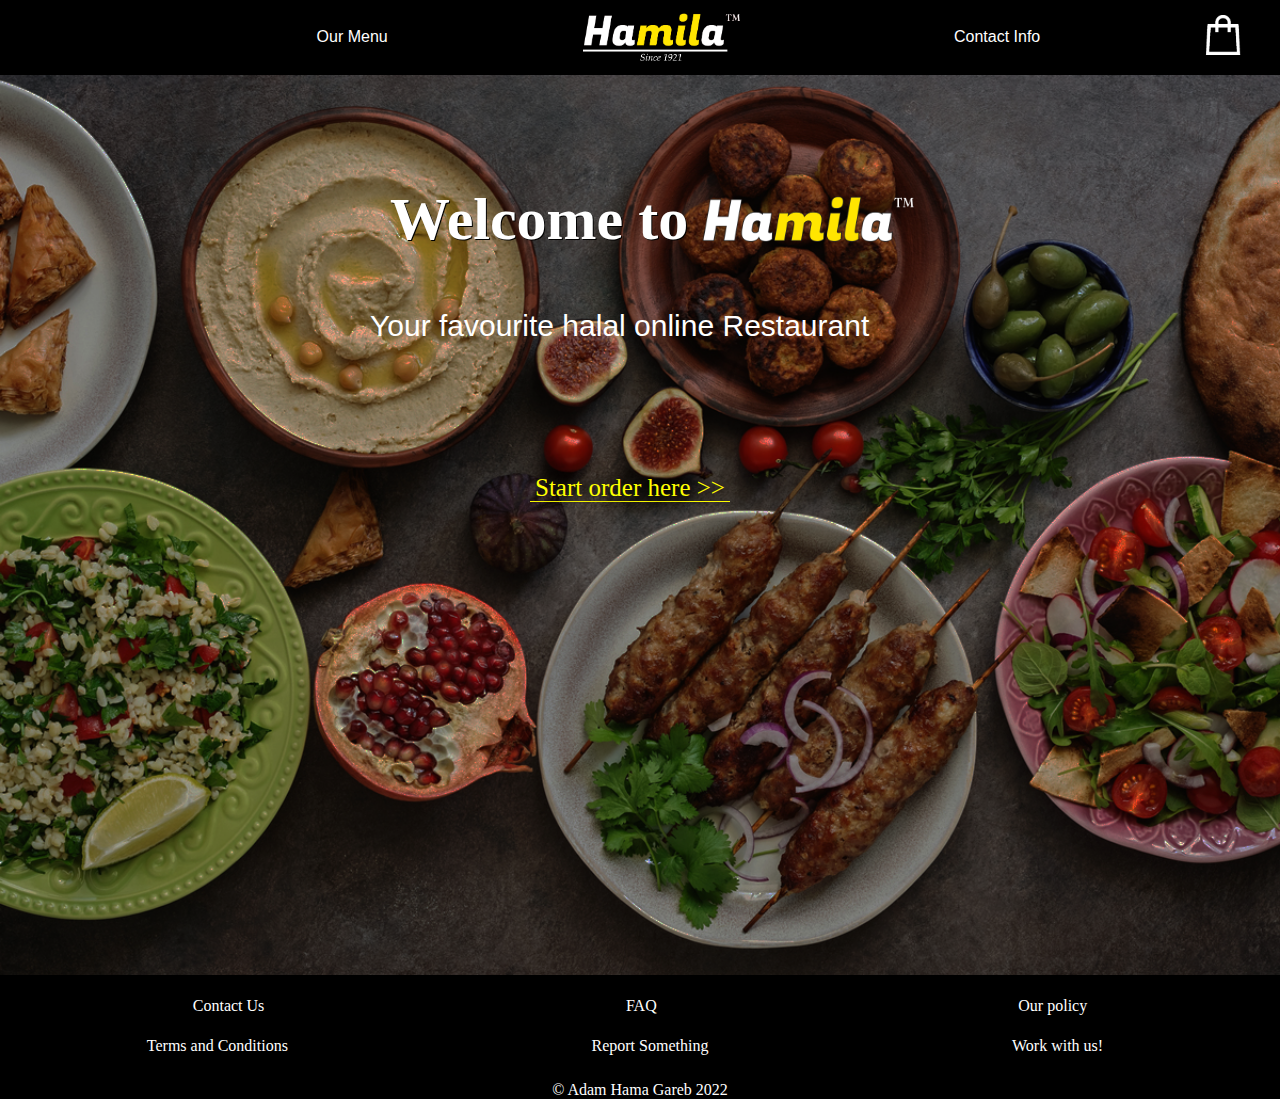
<file: index.html>
<!DOCTYPE html>
<html lang="en">
<head>
    <meta charset="UTF-8">
    <meta http-equiv="X-UA-Compatible" content="IE=edge">
    <meta name="viewport" content="width=device-width, initial-scale=1.0">
    <link rel="stylesheet" href="style.css">
    <title>Hamila Online Restaurant!</title>

    <!-- I denna navigation bar så har vi de olika anchor tags som länkar till varsin html fil
    här i header sektionen av sidan -->
    <nav class="links">
        
        <div class="OurMenu underlineAnimation"><a href="Menu.html">Our Menu</a></div>
        <div class="HamilaLogo"><a href="index.html"><img src="img/Hamila tm logo ver 3.png" alt="Hamila" width="170"></a></div>
        <div class="contact underlineAnimation"><a href="contact.html">Contact Info</a></div>
        <div class="shopbasket"><a href="myOrder.html"><img src="img/shopbasketwhite.png" alt="shopping_basket" height="40"></a></div>
    </nav>
</head>
<body>
    <!-- Den här div:en med classen bodyEdit är som "huvuddelen" av min body då den innehåller 
    framförallt bakgrundsbilden som täcker hela bodyn, och intui den så har jag andra form av div
    och html funktioner -->
    <div class="bodyEdit">
        <div class="welcome_text">
            <!-- Denna div har några CSS animationer vilket får allt i innehållet att animeras -->
            <div class="welcome_animation">
                <h1 class="h1Adjust">Welcome to  </h1><img src="img/Hamila_logo_full.png" alt="Hamila" width="220" height="50" class="hamilaAdjust">
            </div>
        <br><p class="welcome_animation">Your favourite halal online Restaurant</p>
        <a href="Menu.html" class="orderAnchor">Start order here >></a>
        </div>
    </div>
</body>
<footer>
    <!-- I denna div i footern så har vi en div som har display:flex I CSS:en vilket håller alla
    dessa anchor tags på plats -->
    <div class="footerFlex">
        <a href="#" class="hoverEffect">Contact Us</a>
        <a href="#" class="hoverEffect">FAQ</a>
        <a href="#" class="hoverEffect">Our policy</a>
    </div>
    <!-- Samma gäller för denna div -->
    <div class="footerFlex2">
        <a href="#" class="hoverEffect">Terms and Conditions</a>
        <a href="#" class="hoverEffect">Report Something</a>
        <a href="#" class="hoverEffect">Work with us!</a>
    </div>
    <p class="copyrightCenter">© Adam Hama Gareb 2022</p>
</footer>
</html>
</file>
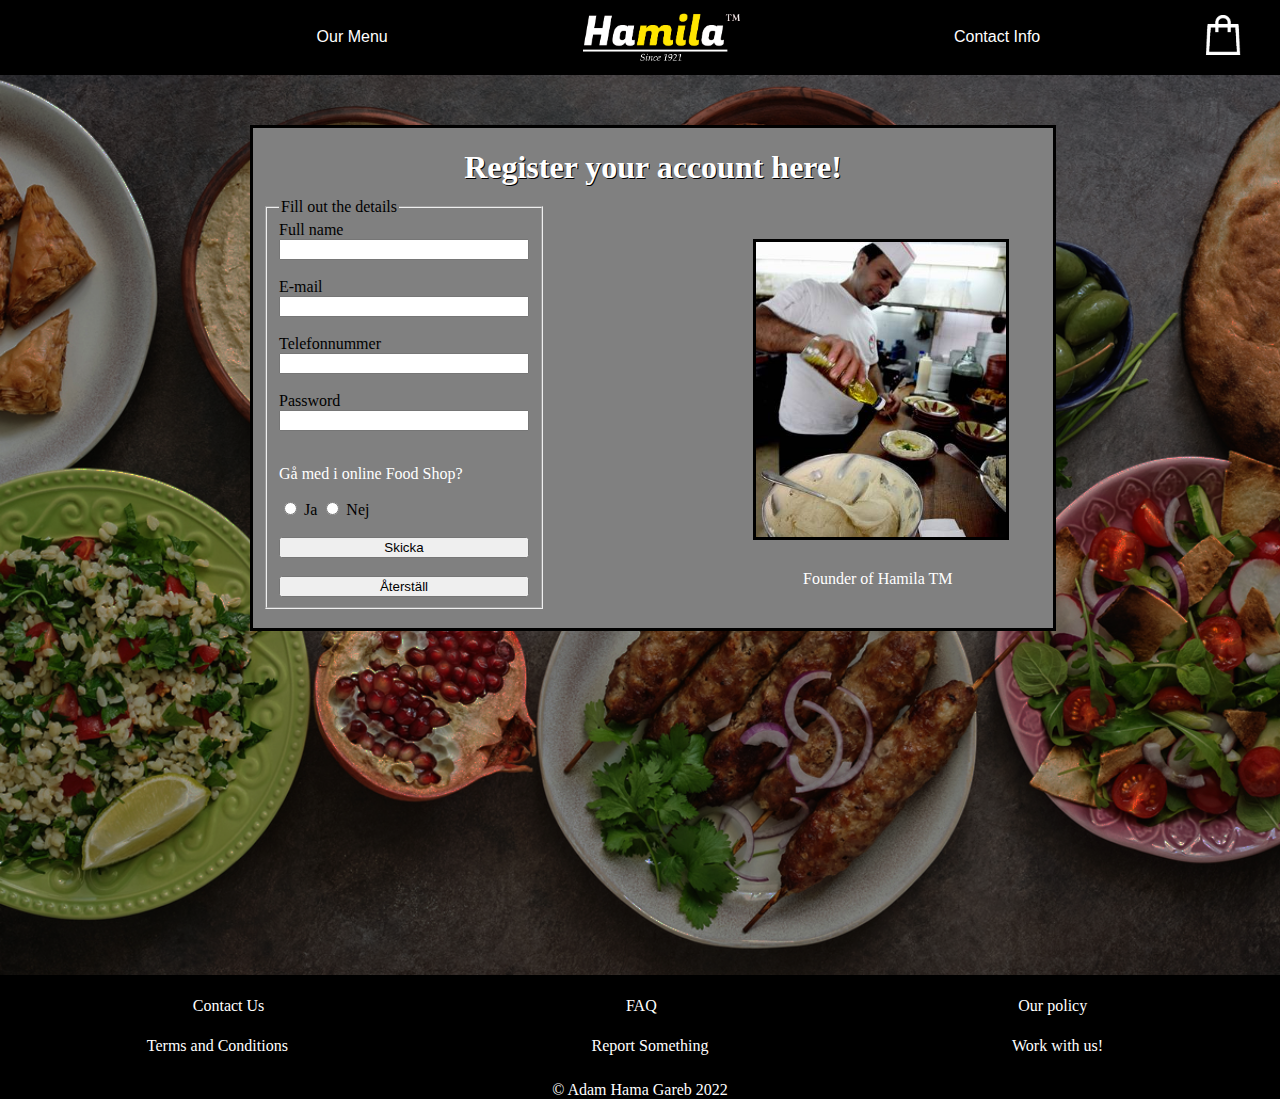
<file: contact.html>
<!DOCTYPE html>
<html lang="en">
<head>
    <meta charset="UTF-8">
    <meta http-equiv="X-UA-Compatible" content="IE=edge">
    <meta name="viewport" content="width=device-width, initial-scale=1.0">
    <link rel="stylesheet" href="style.css">
    <title>Hamila Online Restaurant!</title>

    <nav class="links">
        <!-- <div class="AboutUs underlineAnimation"><a href="">About Us</a></div> -->
        <div class="OurMenu underlineAnimation"><a href="Menu.html">Our Menu</a></div>
        <div class="HamilaLogo"><a href="index.html"><img src="img/Hamila tm logo ver 3.png" alt="Hamila" width="170"></a></div>
        <div class="contact underlineAnimation"><a href="contact.html">Contact Info</a></div>
        <div class="shopbasket"><a href="myOrder.html"><img src="img/shopbasketwhite.png" alt="shopping_basket" height="40"></a></div>
    </nav>
</head>
<body>
    <div class="bodyEdit">
            <!-- Denna div används som en container till innehållet, i CSS så har vi gett den 
            bakgrundfärg och border, för att se tydligt vad div:en gör -->
            <div class="contactContainer">
                <h1 class="center">Register your account here!</h1>

                <div class="contactPadding">
                
                <!-- Här har fieldset lagts till, för att markera utsidan av denna formulär -->
                <fieldset class="fieldsetWidth">
                    <!-- legend för att lägga en "titel" till fieldset -->
                    <legend>Fill out the details</legend>

                <div class="inputFlex">

                <!-- Label för att tydliggöra att fylla i Full Name samt input för att fylla i -->
                <label for="fullName">Full name</label>
                <input type="text" name="fullName" id="fullname">

                <br>

                <!-- Label och input för email field -->
                <label for="email" class="emailEdit">E-mail</label>
                <input type="text" name="email" id="email">

                <br>
                
                <!-- Label och input för telefonnummer field -->
                <label for="telNmr" class="telNumber">Telefonnummer</label>
                <input type="text" class="telNmr" id="telefonnummer">

                <br>

                <!-- Label och input för password field -->
                <label for="password">Password</label>
                <input type="text" name="password" id="password">

                <br>
                
                <!-- Här används radio knappar som man ser i type="radio" så att använder bara
                kan fylla i en kriterie till frågan i paragraph:en-->
                <form action="#">
                <p>Gå med i online Food Shop?</p>
                <input type="radio" name="radio" id="onlineFoodShop" value="onlineFoodShop">
                <label for="onlineFoodShop">Ja</label>
                <input type="radio" name="radio" id="onlineFoodShop" value="onlineFoodShop">
                <label for="onlineFoodShop">Nej</label> 
                </form>

                <br>

                <!-- Slutligen lades några buttons till för att användaren ska ha möjligheten att
                skicka eller återställe sitt svar -->
                <button>Skicka</button>
                <br>
                <button>Återställ</button>

                </div>

                </fieldset>

                </div>

                <!-- En bild lades till bredvid formulären med img src och en paragraph under den -->
                <img class="CEOimgPlacement" src="/img/Hamila_CEO.jpg" alt="CEOpic" width="250">
                <p class="contactParagraphPlacement">Founder of Hamila TM</p>
            </div>
    </div>
</body>
<footer>
    <div class="footerFlex">
        <a href="#" class="hoverEffect">Contact Us</a>
        <a href="#" class="hoverEffect">FAQ</a>
        <a href="#" class="hoverEffect">Our policy</a>
    </div>
    <div class="footerFlex2">
        <a href="#" class="hoverEffect">Terms and Conditions</a>
        <a href="#" class="hoverEffect">Report Something</a>
        <a href="#" class="hoverEffect">Work with us!</a>
    </div>
    <p class="copyrightCenter">© Adam Hama Gareb 2022</p>
</footer>
</html>
</file>
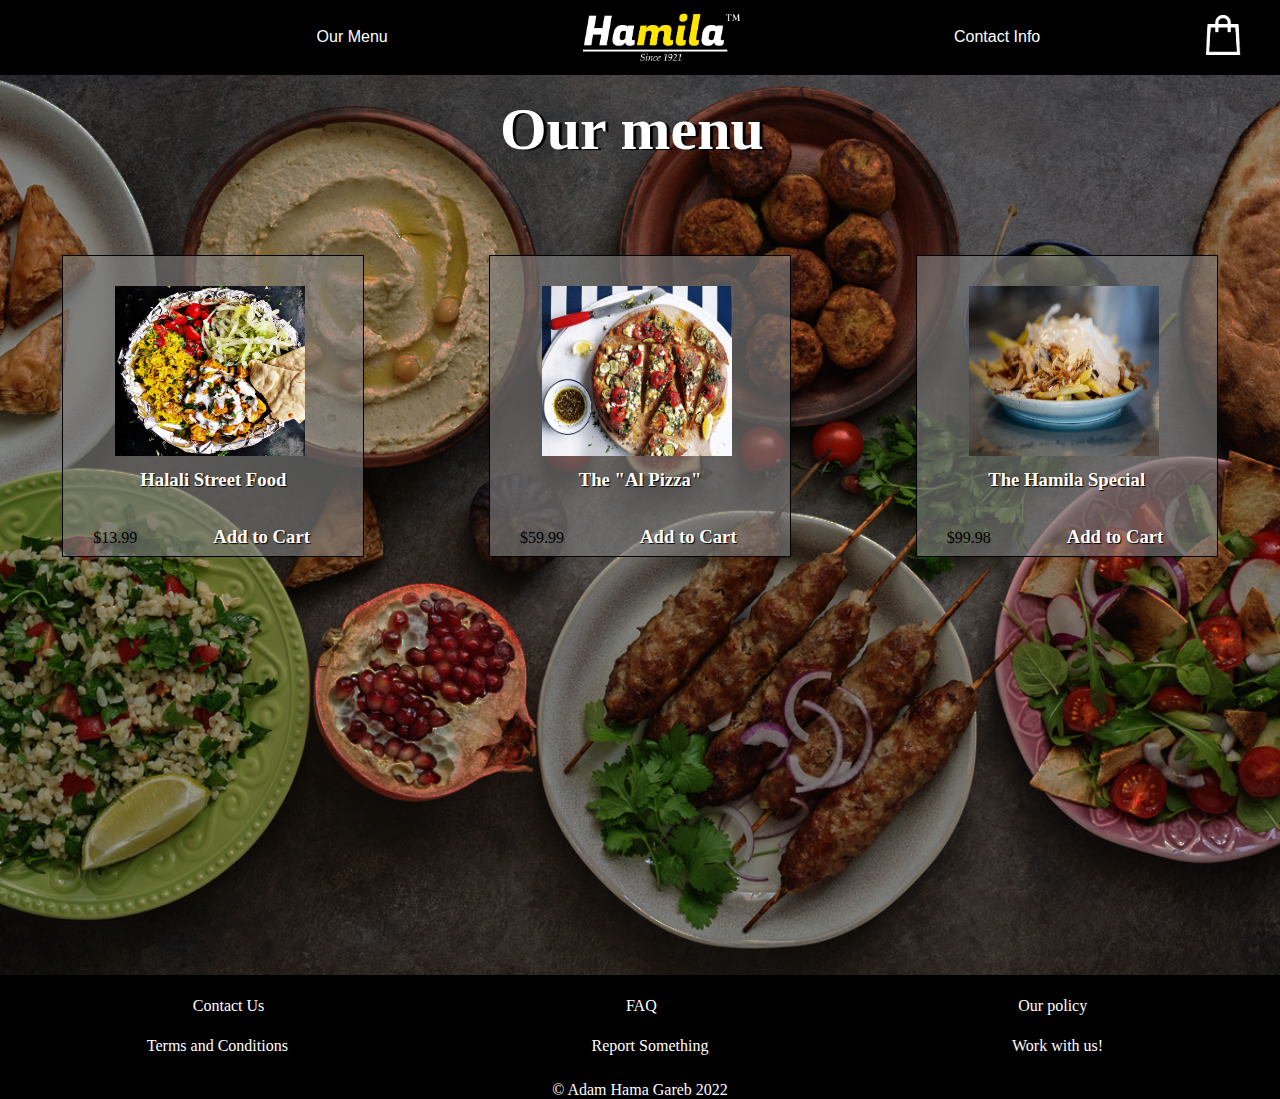
<file: Menu.html>
<!DOCTYPE html>
<html lang="en">
<head>
    <meta charset="UTF-8">
    <meta http-equiv="X-UA-Compatible" content="IE=edge">
    <meta name="viewport" content="width=device-width, initial-scale=1.0">
    <link rel="stylesheet" href="style.css">
    <title>Hamila Online Restaurant!</title>

    <nav class="links">
        <div class="OurMenu underlineAnimation"><a href="Menu.html">Our Menu</a></div>
        <div class="HamilaLogo"><a href="index.html"><img src="img/Hamila tm logo ver 3.png" alt="Hamila" width="170"></a></div>
        <div class="contact underlineAnimation"><a href="contact.html">Contact Info</a></div>
        <div class="shopbasket"><a href="myOrder.html"><img src="img/shopbasketwhite.png" alt="shopping_basket" height="40"></a></div>
    </nav>
</head>
<body>
    <div class="bodyEdit">
        <div class="welcome_text">
            <div class="welcome_animation">
                <h1 class="menuh1Center">Our menu</h1>
            </div>
        </div>
        <!-- Här har vi en "huvud div" med namn "parentContainer" som hjälper "child div:erna" hålla 
        sig på plats då denna har display:flex och justify-content i CSS:en -->
        <div class="parentContainer">
            <!-- I div:erna med "childContainer" så innehåller alla en img src för att lägga en bild,
            h3 för att lägga en liten header text, paragraph tag och slutlitgen en h3 igen med denna
            gång med en anchor tag inuti. Samma gäller för alla dessa div med "childContainer" -->
            <div class="childContainer">
                <img src="img/Halal style street food.jpg" alt="Dish1" height="170" width="190" class="menuImgCenter">
                <h3 class="foodName">Halali Street Food</h3>
                <p class="foodPrice">$13.99</p>
                <h3 class="addToCart"><a href="#">Add to Cart</a></h3>
            </div>
            <div class="childContainer">
                <img src="img/Al pizza.jpg" alt="Dish 2" height="170" width="190" class="menuImgCenter">
                <h3 class="foodName">The "Al Pizza"</h3>
                <p class="foodPrice">$59.99</p>
                <h3 class="addToCart"><a href="#">Add to Cart</a></h3>
            </div>
            <div class="childContainer">
                <img src="img/kebabtallrik.jpg" alt="Dish3" height="170" width="190" class="menuImgCenter">
                <h3 class="foodName">The Hamila Special</h3>
                <p class="foodPrice">$99.98</p>
                <h3 class="addToCart"><a href="#">Add to Cart</a></h3>
            </div>
        </div>
    </div>
</body>
<footer>
    <div class="footerFlex">
        <a href="#" class="hoverEffect">Contact Us</a>
        <a href="#" class="hoverEffect">FAQ</a>
        <a href="#" class="hoverEffect">Our policy</a>
    </div>
    <div class="footerFlex2">
        <a href="#" class="hoverEffect">Terms and Conditions</a>
        <a href="#" class="hoverEffect">Report Something</a>
        <a href="#" class="hoverEffect">Work with us!</a>
    </div>
    <p class="copyrightCenter">© Adam Hama Gareb 2022</p>
</footer>
</html>
</file>
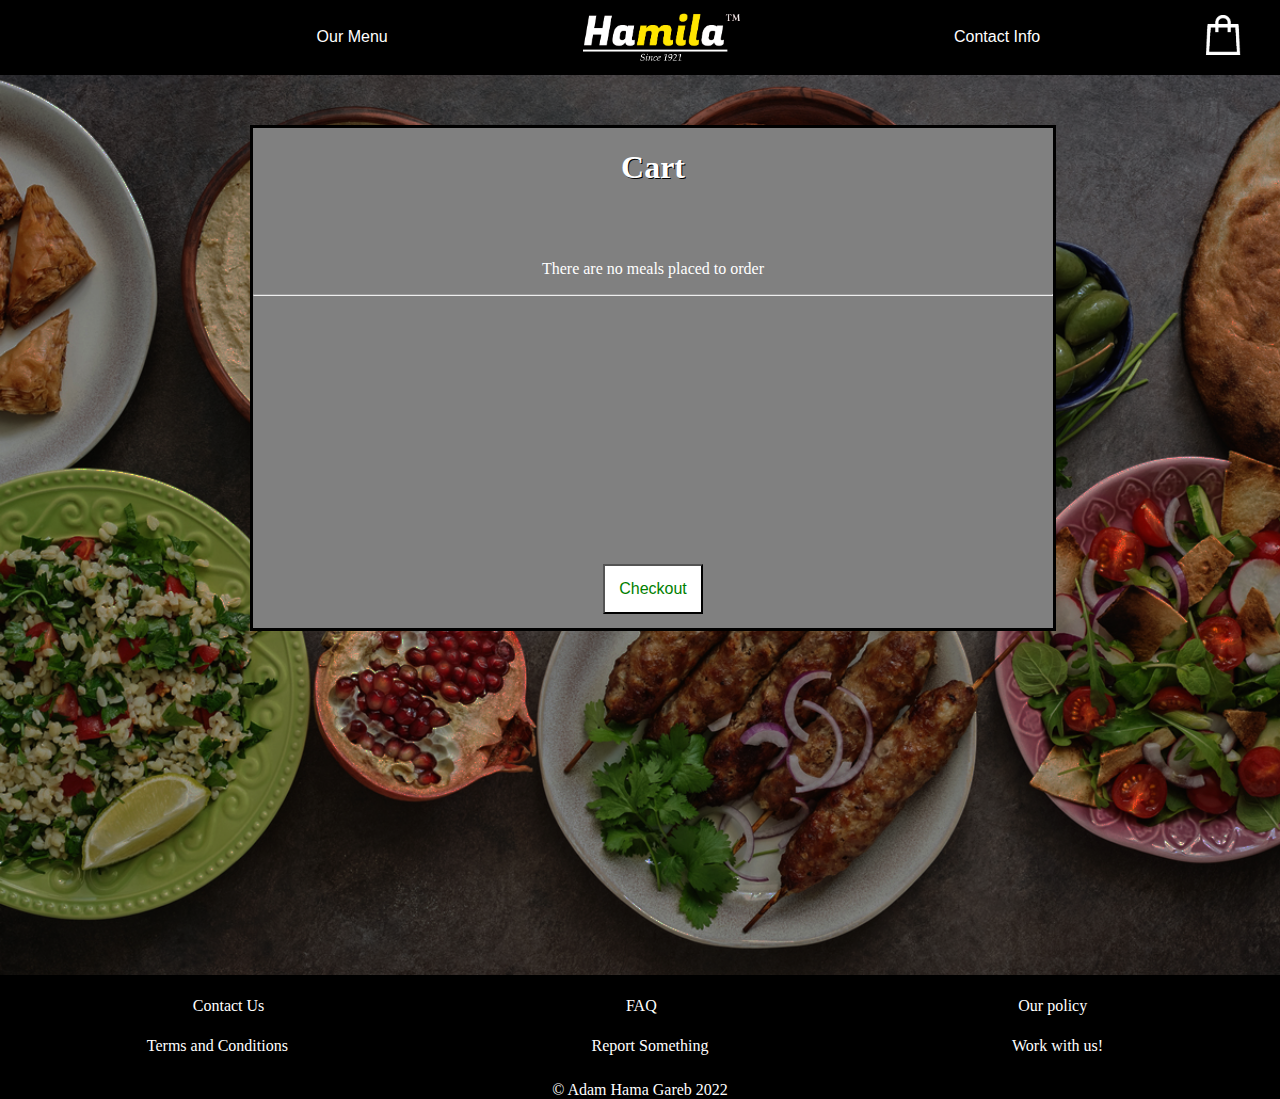
<file: myOrder.html>
<!DOCTYPE html>
<html lang="en">
<head>
    <meta charset="UTF-8">
    <meta http-equiv="X-UA-Compatible" content="IE=edge">
    <meta name="viewport" content="width=device-width, initial-scale=1.0">
    <link rel="stylesheet" href="style.css">
    <title>Hamila Online Restaurant!</title>

    <nav class="links">
        <!-- <div class="AboutUs underlineAnimation"><a href="">About Us</a></div> -->
        <div class="OurMenu underlineAnimation"><a href="Menu.html">Our Menu</a></div>
        <div class="HamilaLogo"><a href="index.html"><img src="img/Hamila tm logo ver 3.png" alt="Hamila" width="170"></a></div>
        <div class="contact underlineAnimation"><a href="contact.html">Contact Info</a></div>
        <div class="shopbasket"><a href="myOrder.html"><img src="img/shopbasketwhite.png" alt="shopping_basket" height="40"></a></div>
    </nav>
</head>
<body>
    <div class="bodyEdit">
            <!-- Denna div använder samma class som i contact.html så de ser likadana ut. Däremot
            är innehållet ändrat -->
            <div class="contactContainer">
                <h1 class="center">Cart</h1>
                <!-- Dessa är så kallade "break tags", för att separera texterna i separata rows -->
                <br><br>
                <p class="center">There are no meals placed to order</p>
                <!-- Denna hr tag skapar en underline till html funktionerna under och över denna -->
                <hr>
                <button class="checkoutButton">Checkout</button>
            </div>
    </div>
</body>
<footer>
    <div class="footerFlex">
        <a href="#" class="hoverEffect">Contact Us</a>
        <a href="#" class="hoverEffect">FAQ</a>
        <a href="#" class="hoverEffect">Our policy</a>
    </div>
    <div class="footerFlex2">
        <a href="#" class="hoverEffect">Terms and Conditions</a>
        <a href="#" class="hoverEffect">Report Something</a>
        <a href="#" class="hoverEffect">Work with us!</a>
    </div>
    <p class="copyrightCenter">© Adam Hama Gareb 2022</p>
</footer>
</html>
</file>
<file: style.css>
/* Här använder jag @keyframes funktion för att få en transform animation till en grupp med
text med hjälp av tranform funtionen som ni kan se i index.html och i denna CSS längre ner */
@keyframes slideIn{
    from{
        transform: translateY(100px);
    }

    to{
        transform: translateY(0);
    }
}

/* Samma @keyframes funktion men här använder jag mig av opacity från 0 till 1 för att ge en
"fade in" funktion */
@keyframes fadeIn{
    from{
        opacity: 0;
    }

    to{
        opacity: 1;
    }
}

/* CSS som används för all html men också body. Den reset:ar sidan med margin:0 padding:0 */
html, body {
    margin: 0;
    padding: 0;
    width: 100%;
    background-color: black;
}


/* Här nedan är det små classes som fixar de inbyggda funktionerna i CSS och andra små detaljer runt 
varje html fil */
/* Här exempelvis så gör denna att varje anchor tag inte har någon underline med hjälp av 
text-decoration: none och att alla anchor tags har vit textfärg */
a {
    text-decoration: none;
    color: white;
}

/* Ett annat exempel så gör denna att alla h1 tags har färgen vit samt ger skugga bakom texten */
h1{
    font-family: none;
    color: white;
    text-shadow: 1px 1px black;
}

p{
    color: white;
}

/* Den här classen är tillagd för att centrera text som behövs bli centrerad med hjälp av 
text-align: center; */
.center{
    text-align: center;
}



/* 

  CSS för headern i alla html sidor 
  
*/
/* Du kommer se ofta att jag använder mig av position: relative tillsammans med top, left, right och
bottom för att placera mina olika html element. Här t.ex. ser vi att jag flyttade About Us knappen 
med right: 70px */
.AboutUs{
    position: relative;
    right: 70px;
}

.OurMenu{
    position: relative;
    right: 90px;
}

.HamilaLogo{
    position: relative;
    left: 65px;
    top: 2px;
}

.contact{
    position: relative;
    left: 240px;
}

.shopbasket{
    position: relative;
    left: 370px;
}

/* Det här fixar länkarna i header sectionen i varje sida, som ex ger bakgroundsfärg svar med 
background-color: black;, placerar länkarna korrekt, ändrar font med font-family och så använder jag 
mig av flex i display: flex; osv */
.links{
    background-color: black;
    padding: 5px;
    display: flex;
    margin: auto;
    max-width: 500px;
    justify-content: space-around;
    align-items: center;
    font-family: 'Franklin Gothic Medium', 'Arial Narrow', Arial, sans-serif;
    border: 3px solid;
    position: relative;
}

/* Här nedan använder jag mig av :after och :hover för att få en transition animation med hjälp av
transition: 0.3s i :after och så fixade jag width:en i :hover */
.underlineAnimation::after{
    content: "";
    position: absolute;
    background-color: white;
    height: 3px;
    width: 0;
    left: 0;
    top: 30px;
    transition: 0.3s;
}

.underlineAnimation:hover:after{
    width: 100%;
}

/* Här används padding för att få underline:en att komma närmare texten */
.underlineAnimation{
    padding: 5px 0;
}



/* 

  CSS som används i varje body i varje html fil 
  
*/
/* Som jag beskrev i index.html så är denna som "huvuddelen" av min html, och vad jag bestämde att 
göra var att lägga bakgrundsbilden med background-image och fixa vidare den med background-repeat
no repeat för att inte bilden repeatar sig själv och background-size: cover för att fylla hela skärmen*/
.bodyEdit{
    background-image: url(img/HalalFood-UofT-bannerDARK2.png);
    height: 200px;
    min-height: 100vh;
    width: 100%;
    background-repeat: no-repeat;
    background-size: cover;
}

/* Här lägger vi till en animation men namnet slideIn och fadeIn jag hade lagt till med keyframes  
längst upp i denna CSS fil*/
.welcome_animation{
    animation-name: slideIn, fadeIn;
    animation-duration: 1s;
    animation-timing-function: ease-out;
    display: flex;
    position: relative;
    left: 370px;
    width: 600px;
    height: 100px;
}


/* Här använder jag mig av en font med namnet 'Alexandria' med hjälp av font-family */
.welcome_text{
    position: relative;
    top: 70px;
    text-align: center;
    display: inline;
    color: white;
    font-family: 'Alexandria', sans-serif;
    font-size: 30px;
}


/* 

  CSS för index.html 

*/
.h1Adjust{
    position: relative;
    left: 20px;
}

.hamilaAdjust{
    position: relative;
    top: 50px;
    left: 30px;
}

.menuh1Center{
    position: relative;
    left: 130px;
    bottom: 90px;
    text-shadow: 3px 1px 1px black;
}

.orderAnchor{
    position: relative;
    left: 530px;
    top: 30px;
    font-family: Alexandria;
    font-size: 25px;
    color: yellow;
    text-shadow: 0 0 0.5em black;
    background-color: blck;
    border-bottom: 1px solid;
    cursor: pointer;
    padding: 0.02em 0.2em;
}



/* 

  CSS för Menu.html  

*/
.parentContainer{
    display: flex;
    justify-content: space-around;
    position: relative;
    top: 80px;
}

.childContainer{
    background-color: rgba(128, 128, 128, 0.626);
    border: 1px solid black;
    width: 300px;
    height: 300px;
    color: white;
}

.menuImgCenter{
    padding: 30px;
    position: relative;
    left: 22px;
}

.foodName{
    text-align: center;
    text-shadow: 1px 1px 1px black;
    position: relative;
    bottom: 40px;
}

.foodPrice{
    color: black;
    position: relative;
    position: relative;
    bottom: 20px;
    left: 30px;
}

.addToCart{
    color: black;
    position: relative;
    left: 150px;
    width: 100px;
    bottom: 60px;
    text-shadow: 1px 1px 1px black;
}



/* 

  CSS för contact.html
  
*/
.contactContainer{
    background-color: rgb(128, 128, 128);
    border: 3px solid black;
    width: 800px;
    height: 500px;
    position: relative;
    left: 250px;
    top: 50px;
}

.contactPadding{
    padding: 10px;
}

.CEOimgPlacement{
    position: relative;
    left: 500px;
    bottom: 400px;
    border: 3px solid;
}

.contactParagraphPlacement{
    width: 190px;
    font-family: Alexandria;
    position: relative;
    left: 550px;
    bottom: 390px;
}

.inputFlex{
    display: flex;
    flex-direction: column;
    justify-content: space-around;
}

.fieldsetWidth{
    width: 250px;
    position: relative;
    bottom: 20px;
}



/* 

    CSS för myOrder.html 

*/
.checkoutButton{
    color: green;
    background: white;
    height: 50px;
    width: 100px;
    font-size: 1em;
    left: 350px;
    top: 260px;
    transition: color 0.4s linear;
    cursor: pointer;
    position: relative;
}

.checkoutButton:hover{
    color: white;
    background-color: green;
}

.checkoutButton::before{
    content: "";
    position: absolute;
    left: 0;
    top: 0;
    width: 100%;
    height: 100%;
    background: #000;
    z-index: -1;
}



/* 

  CSS för footer sektionen i alla html sidor

*/
footer{
    background-color: black;
    height: 50px;
    position: relative;
}

.footerFlex{
    display: flex;
    justify-content: space-around;
    position: relative;
    top: 10px;
    padding: 12px;
}

.footerFlex2{
    display: flex;
    justify-content: space-around;
    position: relative;
    top: 10px;
    right: 15px;
    padding: 10px;
}

.copyrightCenter{
    text-align: center;
    position: relative;
    top: 10px;
}

/* Det här var tillagd för att man ska kunna använda hover effecten på anchor tagsen i min div tag i footern */
.hoverEffect{
}

.hoverEffect:hover{
    color: red;
}
</file>
